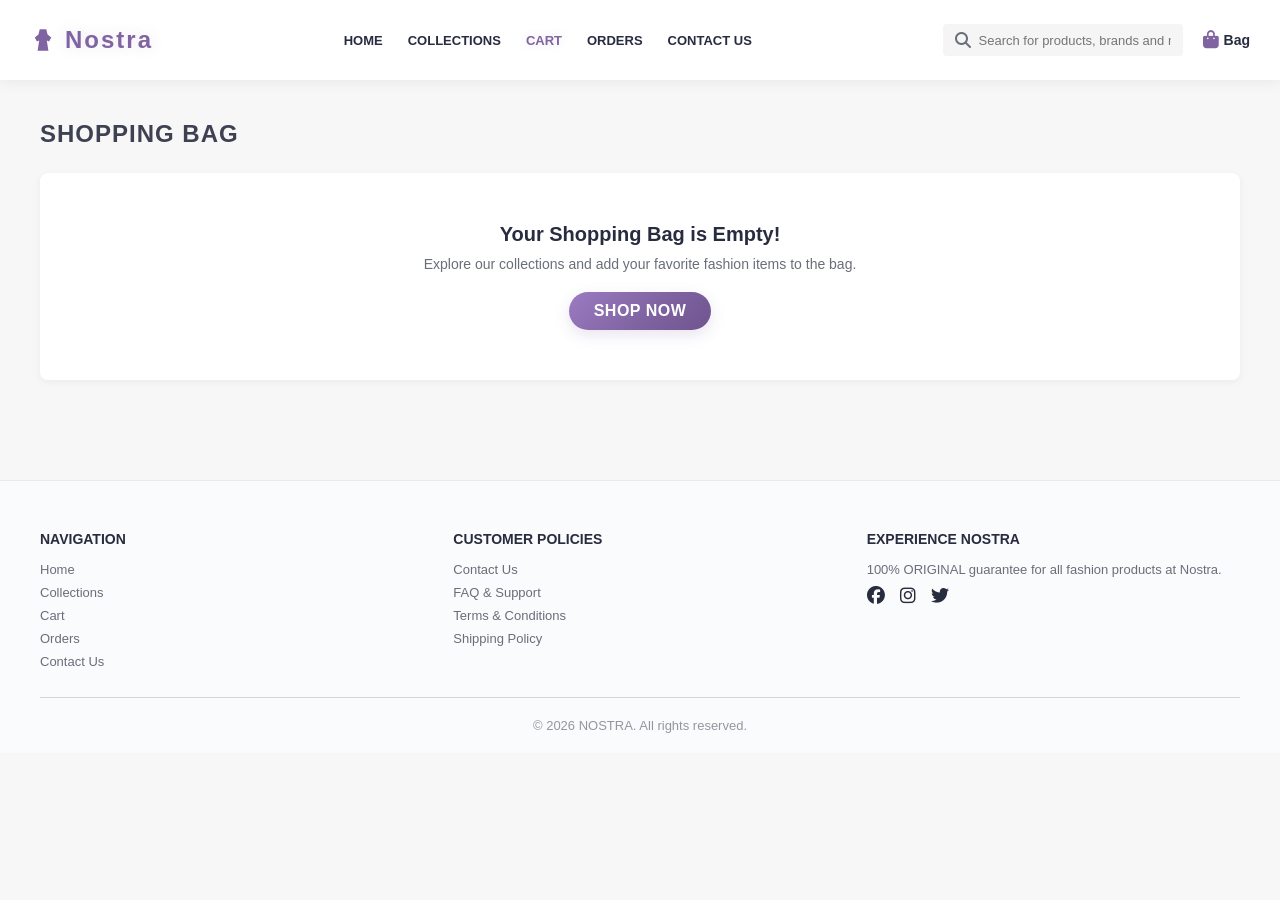
<file: cart.html>
<!DOCTYPE html>
<html lang="en">
<head>
    <meta charset="UTF-8">
    <meta name="viewport" content="width=device-width, initial-scale=1.0">
    <title>Nostra - Shopping Bag</title>
    <!-- FontAwesome for Icons -->
    <link rel="stylesheet" href="https://cdnjs.cloudflare.com/ajax/libs/font-awesome/6.4.0/css/all.min.css">
    <link rel="stylesheet" href="style.css">
</head>
<body onload="loadCartPage()">

    <!-- NAVBAR SECTION -->
    <header class="navbar">
        <button type="button" class="menu-toggle-btn" aria-label="Open navigation" aria-controls="mobile-sidebar" aria-expanded="false" onclick="toggleSidebar(true)">☰</button>
        <div class="nav-logo">
            <a href="index.html"><span class="brand-mark" aria-hidden="true"><svg class="brand-dress" viewBox="0 0 24 24" focusable="false"><path d="M9 2h6l1.2 5 3.4 2.8-2 3.6-2.1-1L17 22H7l1.5-9.6-2.1 1-2-3.6L7.8 7 9 2z"/></svg></span>Nostra</a>
        </div>
        <nav class="nav-links">
            <a href="index.html">Home</a>
            <a href="collections.html">Collections</a>
            <a href="cart.html" class="active">Cart</a>
            <a href="orders.html">Orders</a>
            <a href="contact.html">Contact Us</a>
        </nav>
        <div class="nav-actions">
            <div class="search-bar">
                <i class="fa-solid fa-magnifying-glass"></i>
                <input type="text" placeholder="Search for products, brands and more">
            </div>
            <div class="icon-actions">
                <a href="cart.html"><i class="fa-solid fa-bag-shopping"></i><span id="bag-count">Bag</span></a>
            </div>
        </div>
    </header>
    <aside class="mobile-sidebar" id="mobile-sidebar" aria-hidden="true">
        <div class="sidebar-header">
            <h3>Nostra</h3>
            <button type="button" class="close-sidebar-btn" aria-label="Close navigation" onclick="toggleSidebar(false)">&times;</button>
        </div>
        <nav class="sidebar-links">
            <a href="index.html"><i class="fa-solid fa-house"></i>Home</a>
            <a href="collections.html"><i class="fa-solid fa-layer-group"></i>Collections</a>
            <a href="cart.html"><i class="fa-solid fa-bag-shopping"></i>Cart</a>
            <a href="orders.html"><i class="fa-solid fa-box"></i>Orders</a>
            <a href="contact.html"><i class="fa-solid fa-envelope"></i>Contact Us</a>
        </nav>
    </aside>
    <div class="sidebar-overlay" id="sidebar-overlay" onclick="toggleSidebar(false)" aria-hidden="true"></div>

    <!-- CART SECTION -->
    <section class="section-container">
        <h2 class="section-title">SHOPPING BAG</h2>
        
        <!-- This container will be dynamically populated by script.js -->
        <div class="cart-container" id="cart-container-main">
            <!-- Dynamic Cart Items & Summary load here -->
        </div>
    </section>

    <!-- FOOTER WITH ANCHOR TAGS -->
    <footer class="footer">
        <div class="footer-container">
            <div class="footer-col">
                <h4>NAVIGATION</h4>
                <a href="index.html">Home</a>
                <a href="collections.html">Collections</a>
                <a href="cart.html">Cart</a>
                <a href="orders.html">Orders</a>
                <a href="contact.html">Contact Us</a>
            </div>
            <div class="footer-col">
                <h4>CUSTOMER POLICIES</h4>
                <a href="contact.html">Contact Us</a>
                <a href="#">FAQ & Support</a>
                <a href="#">Terms & Conditions</a>
                <a href="#">Shipping Policy</a>
            </div>
            <div class="footer-col">
                <h4>EXPERIENCE NOSTRA</h4>
                <p style="font-size: 13px; color: #696e79; margin-bottom: 10px;">100% ORIGINAL guarantee for all fashion products at Nostra.</p>
                <div class="social-icons">
                    <i class="fa-brands fa-facebook"></i>
                    <i class="fa-brands fa-instagram"></i>
                    <i class="fa-brands fa-twitter"></i>
                </div>
            </div>
        </div>
        <hr style="border: none; border-top: 1px solid #d4d5d9; margin: 20px 0;">
        <div class="footer-bottom">
            <p>© 2026 NOSTRA. All rights reserved.</p>
        </div>
    </footer>

    <script src="script.js"></script>
</body>
</html>
</file>
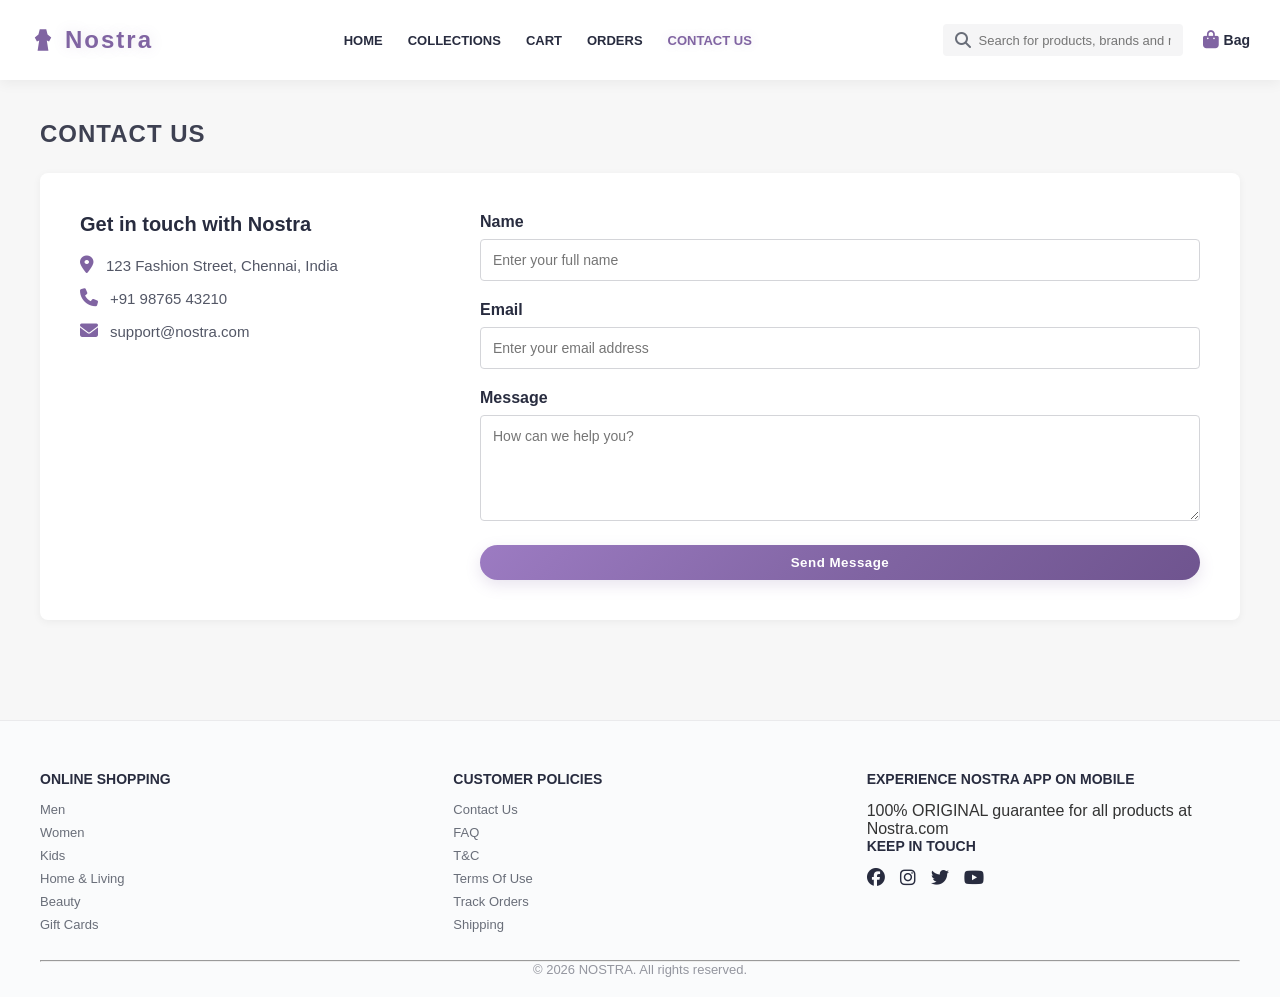
<file: contact.html>
<!DOCTYPE html>
<html lang="en">
<head>
    <meta charset="UTF-8">
    <meta name="viewport" content="width=device-width, initial-scale=1.0">
    <title>Nostra - Contact Us</title>
    <!-- FontAwesome for Icons -->
    <link rel="stylesheet" href="https://cdnjs.cloudflare.com/ajax/libs/font-awesome/6.4.0/css/all.min.css">
    <link rel="stylesheet" href="style.css">
</head>
<body>

    <!-- NAVBAR SECTION -->
    <header class="navbar">
        <button type="button" class="menu-toggle-btn" aria-label="Open navigation" aria-controls="mobile-sidebar" aria-expanded="false" onclick="toggleSidebar(true)">☰</button>
        <div class="nav-logo">
            <a href="index.html"><span class="brand-mark" aria-hidden="true"><svg class="brand-dress" viewBox="0 0 24 24" focusable="false"><path d="M9 2h6l1.2 5 3.4 2.8-2 3.6-2.1-1L17 22H7l1.5-9.6-2.1 1-2-3.6L7.8 7 9 2z"/></svg></span>Nostra</a>
        </div>
        <nav class="nav-links">
            <a href="index.html">Home</a>
            <a href="collections.html">Collections</a>
            <a href="cart.html">Cart</a>
            <a href="orders.html">Orders</a>
            <a href="contact.html" class="active">Contact Us</a>
        </nav>
        <div class="nav-actions">
            <div class="search-bar">
                <i class="fa-solid fa-magnifying-glass"></i>
                <input type="text" id="search-input" placeholder="Search for products, brands and more">
            </div>
            <div class="icon-actions">
                <a href="cart.html"><i class="fa-solid fa-bag-shopping"></i><span id="bag-count">Bag</span></a>
            </div>
        </div>
    </header>
    <aside class="mobile-sidebar" id="mobile-sidebar" aria-hidden="true">
        <div class="sidebar-header">
            <h3>Nostra</h3>
            <button type="button" class="close-sidebar-btn" aria-label="Close navigation" onclick="toggleSidebar(false)">&times;</button>
        </div>
        <nav class="sidebar-links">
            <a href="index.html"><i class="fa-solid fa-house"></i>Home</a>
            <a href="collections.html"><i class="fa-solid fa-layer-group"></i>Collections</a>
            <a href="cart.html"><i class="fa-solid fa-bag-shopping"></i>Cart</a>
            <a href="orders.html"><i class="fa-solid fa-box"></i>Orders</a>
            <a href="contact.html"><i class="fa-solid fa-envelope"></i>Contact Us</a>
        </nav>
    </aside>
    <div class="sidebar-overlay" id="sidebar-overlay" onclick="toggleSidebar(false)" aria-hidden="true"></div>

    <!-- CONTACT FORM SECTION -->
    <section class="section-container contact-section">
        <h2 class="section-title">Contact Us</h2>
        <div class="contact-wrapper">
            <div class="contact-info">
                <h3>Get in touch with Nostra</h3>
                <p><i class="fa-solid fa-location-dot"></i> 123 Fashion Street, Chennai, India</p>
                <p><i class="fa-solid fa-phone"></i> +91 98765 43210</p>
                <p><i class="fa-solid fa-envelope"></i> support@nostra.com</p>
            </div>
            <form class="contact-form">
                <div class="form-group">
                    <label>Name</label>
                    <input type="text" placeholder="Enter your full name" required>
                </div>
                <div class="form-group">
                    <label>Email</label>
                    <input type="email" placeholder="Enter your email address" required>
                </div>
                <div class="form-group">
                    <label>Message</label>
                    <textarea rows="5" placeholder="How can we help you?" required></textarea>
                </div>
                <button type="submit" class="shop-now-btn">Send Message</button>
            </form>
        </div>
    </section>

    <!-- FOOTER -->
    <footer class="footer">
        <div class="footer-container">
            <div class="footer-col">
                <h4>ONLINE SHOPPING</h4>
                <a href="#">Men</a>
                <a href="#">Women</a>
                <a href="#">Kids</a>
                <a href="#">Home & Living</a>
                <a href="#">Beauty</a>
                <a href="#">Gift Cards</a>
            </div>
            <div class="footer-col">
                <h4>CUSTOMER POLICIES</h4>
                <a href="contact.html">Contact Us</a>
                <a href="#">FAQ</a>
                <a href="#">T&C</a>
                <a href="#">Terms Of Use</a>
                <a href="#">Track Orders</a>
                <a href="#">Shipping</a>
            </div>
            <div class="footer-col">
                <h4>EXPERIENCE NOSTRA APP ON MOBILE</h4>
                <div class="app-links">
                    <p>100% ORIGINAL guarantee for all products at Nostra.com</p>
                </div>
                <h4>KEEP IN TOUCH</h4>
                <div class="social-icons">
                    <i class="fa-brands fa-facebook"></i>
                    <i class="fa-brands fa-instagram"></i>
                    <i class="fa-brands fa-twitter"></i>
                    <i class="fa-brands fa-youtube"></i>
                </div>
            </div>
        </div>
        <hr>
        <div class="footer-bottom">
            <p>© 2026 NOSTRA. All rights reserved.</p>
        </div>
    </footer>

    <script src="script.js"></script>
</body>
</html>
</file>
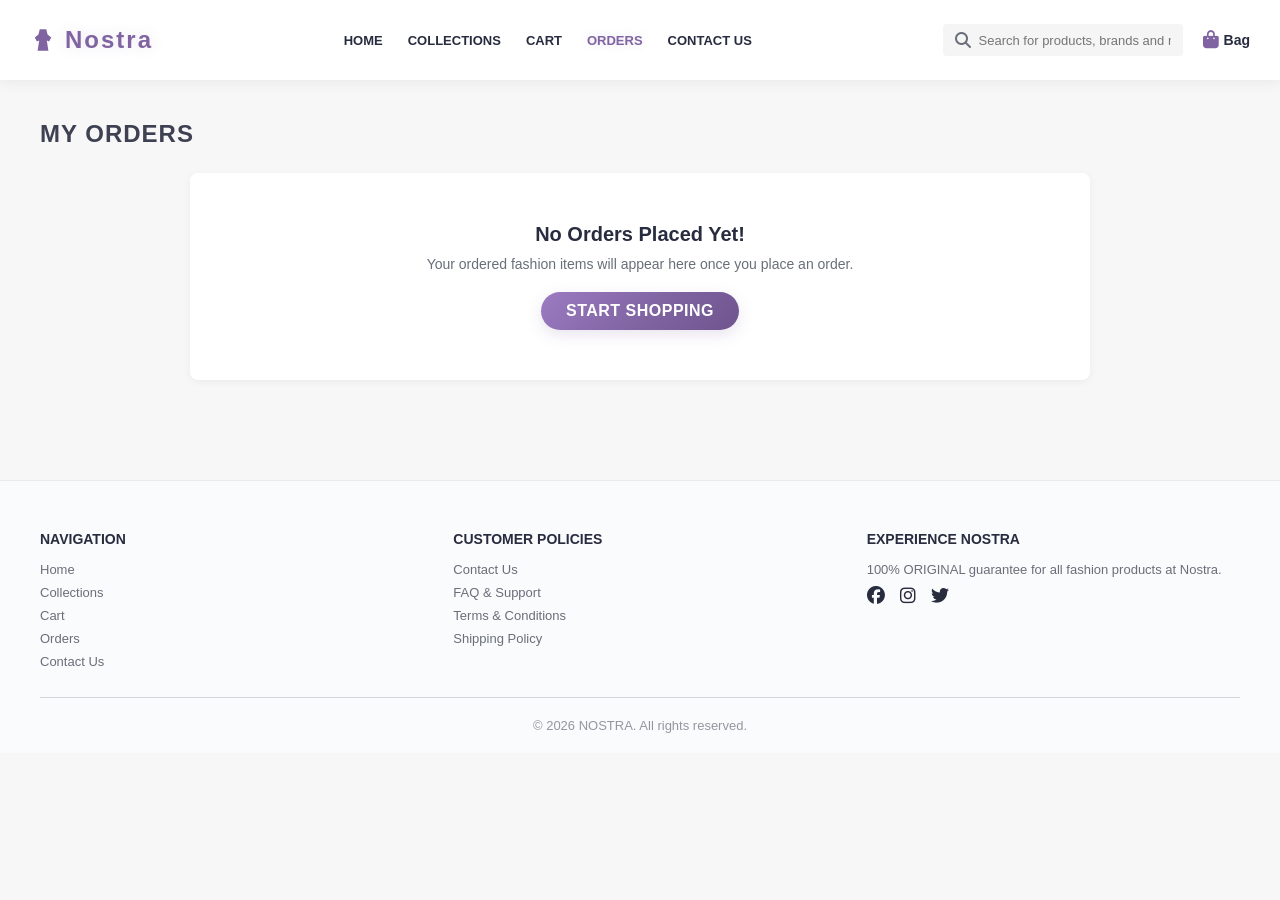
<file: orders.html>
<!DOCTYPE html>
<html lang="en">
<head>
    <meta charset="UTF-8">
    <meta name="viewport" content="width=device-width, initial-scale=1.0">
    <title>Nostra - My Orders</title>
    <!-- FontAwesome for Icons -->
    <link rel="stylesheet" href="https://cdnjs.cloudflare.com/ajax/libs/font-awesome/6.4.0/css/all.min.css">
    <link rel="stylesheet" href="style.css">
</head>
<body onload="loadOrdersPage()">

    <!-- NAVBAR SECTION -->
    <header class="navbar">
        <button type="button" class="menu-toggle-btn" aria-label="Open navigation" aria-controls="mobile-sidebar" aria-expanded="false" onclick="toggleSidebar(true)">☰</button>
        <div class="nav-logo">
            <a href="index.html"><span class="brand-mark" aria-hidden="true"><svg class="brand-dress" viewBox="0 0 24 24" focusable="false"><path d="M9 2h6l1.2 5 3.4 2.8-2 3.6-2.1-1L17 22H7l1.5-9.6-2.1 1-2-3.6L7.8 7 9 2z"/></svg></span>Nostra</a>
        </div>
        <nav class="nav-links">
            <a href="index.html">Home</a>
            <a href="collections.html">Collections</a>
            <a href="cart.html">Cart</a>
            <a href="orders.html" class="active">Orders</a>
            <a href="contact.html">Contact Us</a>
        </nav>
        <div class="nav-actions">
            <div class="search-bar">
                <i class="fa-solid fa-magnifying-glass"></i>
                <input type="text" placeholder="Search for products, brands and more">
            </div>
            <div class="icon-actions">
                <a href="cart.html"><i class="fa-solid fa-bag-shopping"></i><span id="bag-count">Bag</span></a>
            </div>
        </div>
    </header>
    <aside class="mobile-sidebar" id="mobile-sidebar" aria-hidden="true">
        <div class="sidebar-header">
            <h3>Nostra</h3>
            <button type="button" class="close-sidebar-btn" aria-label="Close navigation" onclick="toggleSidebar(false)">&times;</button>
        </div>
        <nav class="sidebar-links">
            <a href="index.html"><i class="fa-solid fa-house"></i>Home</a>
            <a href="collections.html"><i class="fa-solid fa-layer-group"></i>Collections</a>
            <a href="cart.html"><i class="fa-solid fa-bag-shopping"></i>Cart</a>
            <a href="orders.html"><i class="fa-solid fa-box"></i>Orders</a>
            <a href="contact.html"><i class="fa-solid fa-envelope"></i>Contact Us</a>
        </nav>
    </aside>
    <div class="sidebar-overlay" id="sidebar-overlay" onclick="toggleSidebar(false)" aria-hidden="true"></div>

    <!-- ORDERS SECTION -->
    <section class="section-container">
        <h2 class="section-title">MY ORDERS</h2>
        <div class="orders-container" id="orders-container-main" style="max-width: 900px; margin: auto;">
            <!-- Orders will load dynamically here using JavaScript -->
        </div>
    </section>

    <!-- FOOTER WITH ANCHOR TAGS -->
    <footer class="footer">
        <div class="footer-container">
            <div class="footer-col">
                <h4>NAVIGATION</h4>
                <a href="index.html">Home</a>
                <a href="collections.html">Collections</a>
                <a href="cart.html">Cart</a>
                <a href="orders.html">Orders</a>
                <a href="contact.html">Contact Us</a>
            </div>
            <div class="footer-col">
                <h4>CUSTOMER POLICIES</h4>
                <a href="contact.html">Contact Us</a>
                <a href="#">FAQ & Support</a>
                <a href="#">Terms & Conditions</a>
                <a href="#">Shipping Policy</a>
            </div>
            <div class="footer-col">
                <h4>EXPERIENCE NOSTRA</h4>
                <p style="font-size: 13px; color: #696e79; margin-bottom: 10px;">100% ORIGINAL guarantee for all fashion products at Nostra.</p>
                <div class="social-icons">
                    <i class="fa-brands fa-facebook"></i>
                    <i class="fa-brands fa-instagram"></i>
                    <i class="fa-brands fa-twitter"></i>
                </div>
            </div>
        </div>
        <hr style="border: none; border-top: 1px solid #d4d5d9; margin: 20px 0;">
        <div class="footer-bottom">
            <p>© 2026 NOSTRA. All rights reserved.</p>
        </div>
    </footer>

    <script src="script.js"></script>
</body>
</html>
</file>
<file: style.css>
:root {
    --accent-color: #8064a2;
    --accent-hover: #6f548f;
    --accent-soft: #f2edf7;
    --accent-shadow: rgba(128, 100, 162, 0.3);
    --accent-glow: rgba(128, 100, 162, 0.42);
    --accent-glow-soft: rgba(128, 100, 162, 0.18);
    --accent-gradient: linear-gradient(135deg, #9c7bc2 0%, #8064a2 55%, #6f548f 100%);
}

* {
    margin: 0;
    padding: 0;
    box-sizing: border-box;
    font-family: 'Segoe UI', Tahoma, Geneva, Verdana, sans-serif;
}

button,
.shop-now-btn {
    border-radius: 20px;
}

a,
button,
input,
textarea {
    transition: color 0.25s ease, background 0.25s ease, border-color 0.25s ease, box-shadow 0.25s ease, transform 0.25s ease;
}

body {
    background-color: #f7f7f7;
    color: #333;
    overflow-x: hidden;
}

/* NAVBAR SECTION */
.navbar {
    display: flex;
    align-items: center;
    justify-content: space-between;
    padding: 0 30px;
    height: 80px;
    background: #ffffff;
    box-shadow: 0 4px 12px rgba(0,0,0,0.05);
    position: sticky;
    top: 0;
    z-index: 1000;
}

.nav-left {
    display: flex;
    align-items: center;
    gap: 15px;
}

.menu-toggle-btn {
    display: none;
    background: transparent;
    border: none;
    font-size: 22px;
    color: #282c3f;
    cursor: pointer;
}

.nav-logo a {
    display: flex;
    align-items: center;
    gap: 9px;
    font-size: 24px;
    font-weight: 800;
    color: var(--accent-color);
    text-decoration: none;
    letter-spacing: 2px;
    text-shadow: 0 0 14px var(--accent-glow-soft);
}

.brand-mark {
    display: inline-flex;
    align-items: center;
    justify-content: center;
    color: var(--accent-color);
}

.brand-dress {
    width: 26px;
    height: 28px;
    fill: currentColor;
}

.nav-links {
    display: flex;
    gap: 25px;
}

.nav-links a {
    text-decoration: none;
    color: #282c3f;
    font-weight: 600;
    font-size: 13px;
    text-transform: uppercase;
    transition: color 0.3s;
}

.nav-links a:hover, .nav-links a.active {
    color: var(--accent-color);
}

.nav-links a.active {
    text-shadow: 0 0 10px var(--accent-glow-soft);
}

.nav-actions {
    display: flex;
    align-items: center;
    gap: 20px;
}

.search-bar {
    display: flex;
    align-items: center;
    background: #f5f5f6;
    border-radius: 4px;
    padding: 8px 12px;
    width: 240px;
}

.search-bar i {
    color: #696e79;
    margin-right: 8px;
}

.search-bar input {
    border: none;
    background: transparent;
    outline: none;
    width: 100%;
    font-size: 13px;
}

.icon-actions {
    display: flex;
    gap: 15px;
}

.icon-actions a {
    text-decoration: none;
    color: #282c3f;
    font-size: 14px;
    font-weight: 600;
    display: flex;
    align-items: center;
    gap: 5px;
    white-space: nowrap;
}

.icon-actions i {
    font-size: 18px;
    color: var(--accent-color);
}

/* MOBILE SIDEBAR (Completely hidden by default to avoid glitches) */
.mobile-sidebar {
    position: fixed;
    top: 0;
    left: -280px;
    width: 280px;
    height: 100%;
    background-color: #ffffff;
    box-shadow: 4px 0 15px rgba(0,0,0,0.1);
    z-index: 2000;
    transition: left 0.3s ease-in-out;
    padding: 20px;
    display: block;
    visibility: hidden;
    pointer-events: none;
}

.sidebar-header {
    display: flex;
    justify-content: space-between;
    align-items: center;
    border-bottom: 1px solid #eaeaec;
    padding-bottom: 15px;
    margin-bottom: 20px;
}

.sidebar-header h3 {
    color: var(--accent-color);
    font-size: 20px;
    font-weight: 800;
}

.close-sidebar-btn {
    background: transparent;
    border: none;
    font-size: 20px;
    color: #696e79;
    cursor: pointer;
}

.sidebar-links {
    display: flex;
    flex-direction: column;
    gap: 15px;
}

.sidebar-links a {
    text-decoration: none;
    color: #282c3f;
    font-weight: 600;
    font-size: 15px;
    display: flex;
    align-items: center;
    gap: 12px;
    padding: 10px;
    border-radius: 4px;
    transition: background 0.2s, color 0.2s;
}

.sidebar-links a i {
    color: var(--accent-color);
    width: 20px;
}

.sidebar-links a:hover {
    background: var(--accent-soft);
    color: var(--accent-color);
}

.sidebar-overlay {
    display: none;
    position: fixed;
    top: 0;
    left: 0;
    width: 100%;
    height: 100%;
    background: rgba(0,0,0,0.4);
    z-index: 1500;
}

body.sidebar-open {
    overflow: hidden;
}

/* SECTION CONTAINERS */
.section-container {
    padding: 40px;
    max-width: 1300px;
    margin: 0 auto;
}

.section-title {
    font-size: 24px;
    font-weight: 700;
    letter-spacing: 1px;
    margin-bottom: 25px;
    color: #3e4152;
    text-transform: uppercase;
}

/* CENTERED FILTER BUTTONS */
.filter-container, .filter-container.center-filters {
    display: flex;
    justify-content: center;
    align-items: center;
    gap: 15px;
    margin-bottom: 40px;
    flex-wrap: wrap;
    text-align: center;
    width: 100%;
}

.filter-btn {
    padding: 10px 24px;
    background-color: #ffffff;
    border: 2px solid #eaeaec;
    border-radius: 20px;
    font-weight: 700;
    cursor: pointer;
    color: #282c3f;
    font-size: 13px;
    transition: all 0.3s ease;
    box-shadow: 0 2px 5px rgba(0,0,0,0.02);
}

.filter-btn:hover {
    border-color: var(--accent-color);
    color: var(--accent-color);
    box-shadow: 0 4px 14px var(--accent-glow-soft);
}

.filter-btn.active {
    background: var(--accent-gradient);
    color: white;
    border-color: var(--accent-color);
    box-shadow: 0 5px 16px var(--accent-glow);
}

/* PRODUCT GRID */
.product-grid {
    display: grid;
    grid-template-columns: repeat(4, 1fr);
    gap: 25px;
}

.product-card {
    background: #fff;
    border-radius: 8px;
    overflow: hidden;
    box-shadow: 0 2px 8px rgba(0,0,0,0.05);
    border: 1px solid transparent;
    transition: transform 0.3s ease, box-shadow 0.3s ease, border-color 0.3s ease;
}

.product-card:hover {
    transform: translateY(-6px);
    border-color: var(--accent-color);
    box-shadow: 0 12px 26px rgba(0,0,0,0.1), 0 0 16px var(--accent-glow-soft);
}

.product-card img {
    width: 100%;
    height: 280px;
    object-fit: cover;
}

.product-details {
    padding: 15px;
}

.product-details h3 {
    font-size: 16px;
    font-weight: 700;
    color: #282c3f;
}

.product-details p {
    font-size: 13px;
    color: #535766;
    margin: 4px 0 8px 0;
}

.price {
    font-size: 14px;
    font-weight: 700;
    color: #282c3f;
    display: block;
    margin-bottom: 10px;
}

.price del {
    color: #7e818c;
    font-weight: normal;
    font-size: 12px;
    margin-left: 5px;
}

.shop-now-btn {
    background: var(--accent-gradient);
    color: white;
    padding: 10px 15px;
    text-decoration: none;
    font-weight: 700;
    border-radius: 20px;
    letter-spacing: 0.5px;
    display: inline-block;
    transition: background 0.3s ease, box-shadow 0.3s ease, transform 0.3s ease;
    box-shadow: 0 5px 15px var(--accent-glow-soft);
    border: none;
    cursor: pointer;
    text-align: center;
    width: 100%;
}

.shop-now-btn:hover {
    box-shadow: 0 7px 18px var(--accent-glow);
    transform: translateY(-2px);
}

.cart-item-card button,
.order-card button,
#custom-alert-modal button {
    background: var(--accent-gradient) !important;
    color: #fff !important;
    box-shadow: 0 5px 15px var(--accent-glow);
}

.cart-item-card button:hover,
.order-card button:hover,
#custom-alert-modal button:hover,
.filter-btn.active:hover {
    box-shadow: 0 8px 20px var(--accent-glow);
    transform: translateY(-2px);
}

/* CART & ORDERS LAYOUT STYLING */
.cart-container {
    display: grid;
    grid-template-columns: 2fr 1fr;
    gap: 30px;
}

.cart-item-card, .order-card {
    background: #fff;
    padding: 20px;
    border-radius: 8px;
    margin-bottom: 20px;
    box-shadow: 0 2px 8px rgba(0,0,0,0.05);
    display: flex;
    align-items: center;
    gap: 20px;
}

.cart-summary {
    background: #fff;
    padding: 25px;
    border-radius: 8px;
    box-shadow: 0 2px 8px rgba(0,0,0,0.05);
    height: fit-content;
}

/* CONTACT PAGE STYLING */
.contact-wrapper {
    display: grid;
    grid-template-columns: 1fr 2fr;
    gap: 40px;
    background: #fff;
    padding: 40px;
    border-radius: 8px;
    box-shadow: 0 2px 8px rgba(0,0,0,0.05);
}

.contact-info h3 {
    font-size: 20px;
    margin-bottom: 20px;
    color: #282c3f;
}

.contact-info p {
    margin-bottom: 15px;
    color: #535766;
    font-size: 15px;
    display: flex;
    align-items: center;
    gap: 12px;
}

.contact-info i {
    color: var(--accent-color);
    font-size: 18px;
}

.contact-form .form-group {
    margin-bottom: 20px;
}

.contact-form label {
    display: block;
    font-weight: 600;
    margin-bottom: 8px;
    color: #282c3f;
}

.contact-form input, .contact-form textarea {
    width: 100%;
    padding: 12px;
    border: 1px solid #d4d5d9;
    border-radius: 4px;
    outline: none;
    font-size: 14px;
}

.contact-form input:focus, .contact-form textarea:focus {
    border-color: var(--accent-color);
}

/* FOOTER STYLING */
.footer {
    background-color: #fafbfc;
    padding: 50px 40px 20px 40px;
    border-top: 1px solid #eaeaec;
    margin-top: 60px;
}

.footer-container {
    display: grid;
    grid-template-columns: repeat(3, 1fr);
    gap: 40px;
    margin-bottom: 20px;
    max-width: 1300px;
    margin-left: auto;
    margin-right: auto;
}

.footer-col h4 {
    font-size: 14px;
    color: #282c3f;
    margin-bottom: 15px;
    font-weight: 700;
}

.footer-col a {
    display: block;
    color: #696e79;
    text-decoration: none;
    font-size: 13px;
    margin-bottom: 8px;
    transition: color 0.3s;
}

.footer-col a:hover {
    color: var(--accent-color);
}

.social-icons {
    display: flex;
    gap: 15px;
    font-size: 18px;
    color: #282c3f;
    margin-top: 10px;
}

.footer-bottom {
    text-align: center;
    color: #94969f;
    font-size: 13px;
}


/* ==========================================
   RESPONSIVE MEDIA QUERIES FOR ALL PAGES
   ========================================== */

/* Laptops & Tablets (Max-width: 1024px) */
@media (max-width: 1024px) {
    .product-grid {
        grid-template-columns: repeat(3, 1fr);
        gap: 20px;
    }
    
    .navbar {
        padding: 0 20px;
    }
    
    .nav-links {
        gap: 15px;
    }
    
    .search-bar {
        width: 180px;
    }
}

/* Tablets & Mobile Navigation Wrap Fix (Max-width: 900px) */
@media (max-width: 900px) {
    .menu-toggle-btn {
        display: block;
    }

    .nav-links {
        display: none; 
    }

    .navbar {
        height: 70px;
        padding: 0 15px;
    }

    .search-bar {
        width: 180px;
    }

    .mobile-sidebar.is-open {
        left: 0;
        visibility: visible;
        pointer-events: auto;
    }

    .sidebar-overlay.is-open {
        display: block;
    }
}

/* Small Tablets & Large Phones (Max-width: 768px) */
@media (max-width: 768px) {
    .product-grid {
        grid-template-columns: repeat(2, 1fr);
        gap: 15px;
    }

    .section-container {
        padding: 20px;
    }

    .cart-container {
        grid-template-columns: 1fr;
    }

    .contact-wrapper {
        grid-template-columns: 1fr;
        padding: 20px;
    }

    .footer-container {
        grid-template-columns: 1fr;
        gap: 25px;
        text-align: center;
    }

    .social-icons {
        justify-content: center;
    }
}

/* Mobile Devices (Max-width: 480px) */
@media (max-width: 480px) {
    .product-grid {
        grid-template-columns: 1fr;
    }

    .search-bar {
        display: none; /* Hide search bar on ultra-small screens to save space */
    }

    .section-title {
        font-size: 20px;
        text-align: center;
    }

    .order-card, .cart-item-card {
        flex-direction: column;
        text-align: center;
    }

    .order-card div {
        text-align: center !important;
    }
}
</file>
